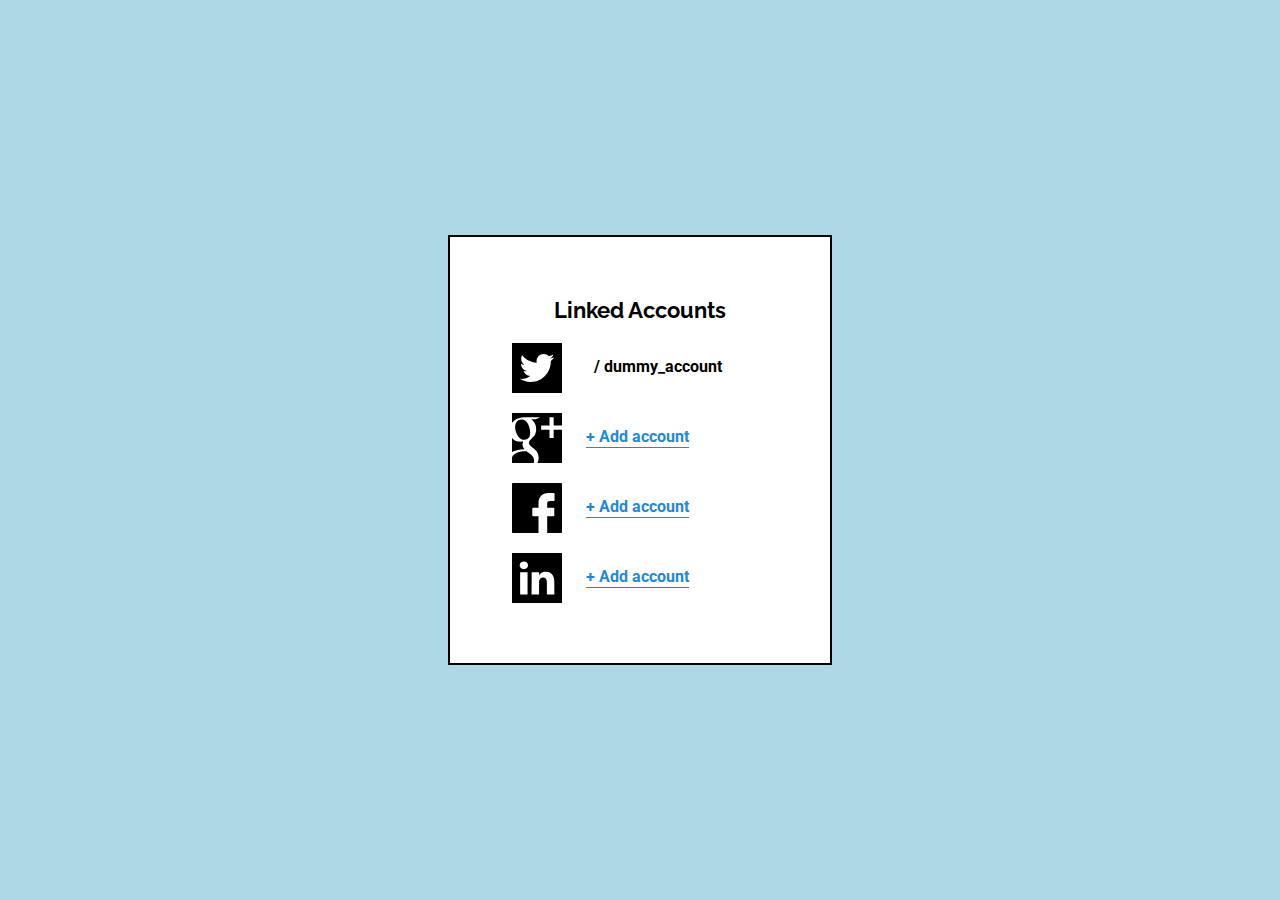
<file: accounts.html>
<html>
	<head>
		<title>Accounts | Gateway</title>
		<link rel="stylesheet" type="text/css" href="styles-accounts.css">
	</head>
		<body>
			<div id="accounts-wrapper">
				<div class="accounts-box">
					<h1 class="title">Linked Accounts</h1>
					<div class="accounts-bounding">
						<div>
							<img class="twitter_icon" src="assets/001-twitter.svg" alt="Twitter">
							<span class="added">&nbsp;&nbsp;/ dummy_account</span>
						</div>
						<div>
							<img class="google-plus_icon" src="assets/002-google-plus.svg" alt "Google+">
							<span>+ Add account</span>
						</div>
						<div>
							<img class="facebook_icon" src="assets/003-facebook.svg" alt "Facebook">
							<span>+ Add account</span>
						</div>
						<div>
							<img class="linkedin_icon" src="assets/004-linkedin.svg" alt "LinkedIn+">
							<span>+ Add account</span>
						</div>
					</div>
				</div>
			</div>
		</body>
</html>
</file>
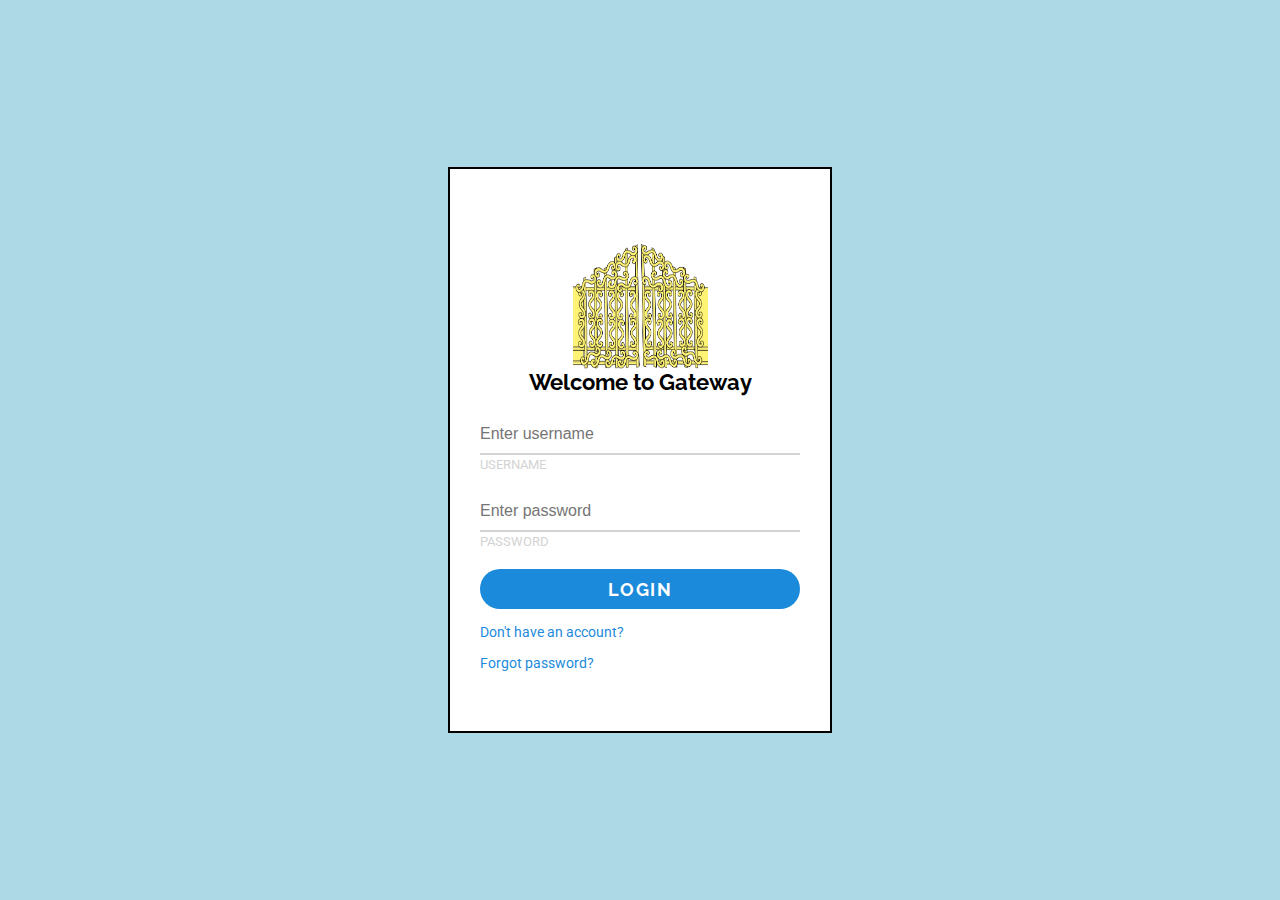
<file: login/login.html>
<html>
	<head>
		<title>Login | Gateway</title>
		<link rel="stylesheet" type="text/css" href="style.css">
	</head>
		<body>
			<div id="login-wrapper">
				<div class ="login-box">
					<p style="text-align:center;"><img height="125" Width="135" src="../assets/gate.png" alt="Logo"></p>
					<h1> Welcome to Gateway </h1>
					<form action="../home.html" method="get">	
						<input type ="text" name="username" placeholder="Enter username">
						<p class="label">Username </p>
						<input type ="text" name="password" placeholder="Enter password">
						<p class="label">Password </p>
						<input type ="submit" name="submit" value="login">
						<p><a href="#">Don't have an account?</a></p>
						<p><a href="#">Forgot password?</a></p>
					</form>
				</div>
			</div>
		</body>
</html>
</file>
<file: styles-accounts.css>
@import url('https://fonts.googleapis.com/css?family=Raleway:400,700|Roboto');

body{
	margin:0;
	padding:0;
	background-size: cover;
	background-position: center;
	font-family: 'Roboto', sans-serif;
	background-color: lightblue;
}

#accounts-wrapper{
	width: 100vw;
	height: 100vh;
}

h1{
	margin: 0;
	padding: 0 0 20px;
	text-align: center;
	font-size: 22px;
	font-family: 'Raleway', sans-serif;
}

.accounts-box{
	width: 320px;
	position:relative;
	margin: 0 auto;
	background-color:white;
	padding: 60px 30px;
	display:block;
	top: 50%;
	transform: translateY(-50%);
	border:2px solid black;
}

#accounts-wrapper img {
	width: 50px;
	height: 50px;
	vertical-align: middle;
	margin-right:20px;
}

.accounts-box div {
	margin-bottom: 20px;
}

.accounts-box div span {
	color: #1c8adb;
	text-decoration: underline;
	font-weight: bold;
	text-underline-position: under;
}

.accounts-box div .added {
	color:black;
	text-decoration: none;
}

.accounts-box div span:hover{
	color:#39dc79;
	text-decoration-color: #39dc79;
}

.accounts-box div:last-child {
	margin-bottom: 0px;
}

.accounts-bounding {
	width:80%;
	margin: 0 auto;
}
</file>
<file: login/style.css>
@import url('https://fonts.googleapis.com/css?family=Raleway:400,700|Roboto');

body{
	margin:0;
	padding:0;
	background-size: cover;
	background-position: center;
	font-family: 'Roboto', sans-serif;
	background-color: lightblue;
}

/* Login page */
#login-wrapper{
	width: 100vw;
	height: 100vh;
}
.login-box{
	width: 320px;
	position:relative;
	margin: 0 auto;
	background-color:white;
	padding: 60px 30px;
	display:block;
	top: 50%;
	transform: translateY(-50%);
	border:2px solid black;
}

h1{
	margin: 0;
	padding: 0 0 20px;
	text-align: center;
	font-size: 22px;
	font-family: 'Raleway', sans-serif;
}

textarea, input{
	width: 100%;
}
textarea, input[type ="text"]
{
	border: none;
	background: transparent;
	outline: none;
	height: 40px;
	color:black;
	font-size: 16px;
	border-bottom:2px solid lightgray;
	padding:0px;
}

textarea, input[type ="text"]:focus
{
	border-color:black;
}
.login-box input[type ="submit"]
{
	border: none;
	outline: none;
	height: 40px;
	background: #1c8adb;
	color: #fff;
	font-family: 'Raleway', sans-serif;
	font-weight:bold;
	letter-spacing: 1.5px;
	text-transform: uppercase;
	font-size: 18px;
	border-radius: 20px;
}
.login-box input[type ="submit"]:hover
{
	cursor: pointer;
	background:#39dc79;
}
.login-box a{
	text-decoration: none;
	font-size: 14px;
	color:#1c8adb;
}
.login-box a:hover
{
	color: #39dc79;
	text-decoration: underline;
}

.login-box p{
	margin:0; padding:0;
	margin-top:15px;
}

.login-box .label {
	text-transform: uppercase;
	font-size:.8em;
	margin-bottom:20px;
	margin-top:2px;
	color:lightgray;
}

form{
	margin:0; padding:0;
}

/* Dashboard/home */
#status ul, #feed ul, nav ul {
    list-style-type: none;
    margin: 0;
    padding: 0;
    overflow: hidden;
	background-color: black;
	padding:10px 0px;
	padding-right:10px;
}

nav ul li {
	float:left;
	line-break: 200px;
	vertical-align: middle;
}

#status ul li, #feed ul li, nav ul li a {
	display: inline-block;
    color: white;
	text-decoration: none;
	margin:auto;
	font-family: 'Raleway', sans-serif;
	font-size: 2em;
	vertical-align: middle;
}

.title-text{
	padding-top:2px;
}

nav ul li a img{
	height: 40px; width: 40px;
	margin:0;
	margin-left:10px;
}

.logo {
	margin-right:10px;
}

#status {
	padding: 10 20px;
	padding-bottom:0;
	background-color:white;
}

#status .submit {
	margin:0;
	font-family: 'Raleway', sans-serif;
	font-weight: bold;
	letter-spacing: 1.5px;
    background-color: black;
    border: none;
    color: white;
	height: 50px;
	width: 120px;
    text-align: center;
    text-decoration: none;
	font-size: 18px;
	float:right;
    cursor: pointer;
}

#status .submit:hover{
	background-color: #1c8adb;
}

#status .submit:focus{
	outline:none; border:none;
}

#status ul {
	margin:0; padding:0;
	padding-top:10px;
	background-color:white;
}

#status ul li {
	margin-right:10px;
}

#status ul li svg {
	width: 50px; height:50px;
	fill: gray;
}
#status ul .submit-li { 
	float:right;
	margin:0px;
}

#status ul li svg:hover{
	fill:#1c8adb;
}
#status ul .chosen svg{
	fill:black;
}

#home-wrapper{
	border:1px solid red;
	height:100%;
}

#status, #feed {
	margin: 10px;
	border:2px solid black;
}

/* Add auto-resize in JS */
textarea{
	height:auto;
	padding:10px 0;
	margin:2px 0px;
}

#feed {
	margin-top:0px;
	background-color:white;
}

#feed ul {
	padding:0;
	margin:0;
}

#feed ul li {
	float:left;
	padding:0;
	margin:0;
	color: white;
	background-color:black;
	font-size: 16px;
	text-transform: uppercase;
	font-weight: bold;
	display:block;
	padding:10px 0px;
	text-align: center;
	box-sizing:border-box;
	border-left: 1px solid white;
	border-right:1px solid white;
	width:25%;
}

#feed ul li:first-child{
	border-left:none;
}

#feed ul li:last-child{
	border-right:none;
}

#feed ul li:hover{
	background-color:#1c8adb;
}

#feed ul .active {
	color: black;
	background-color:white;
}

#feed ul .active:hover {
	color: black;
	background-color:white;
}

.post {
	background-color: lightgray;
	margin: 0 auto;
	margin: 20px;
}
</file>
